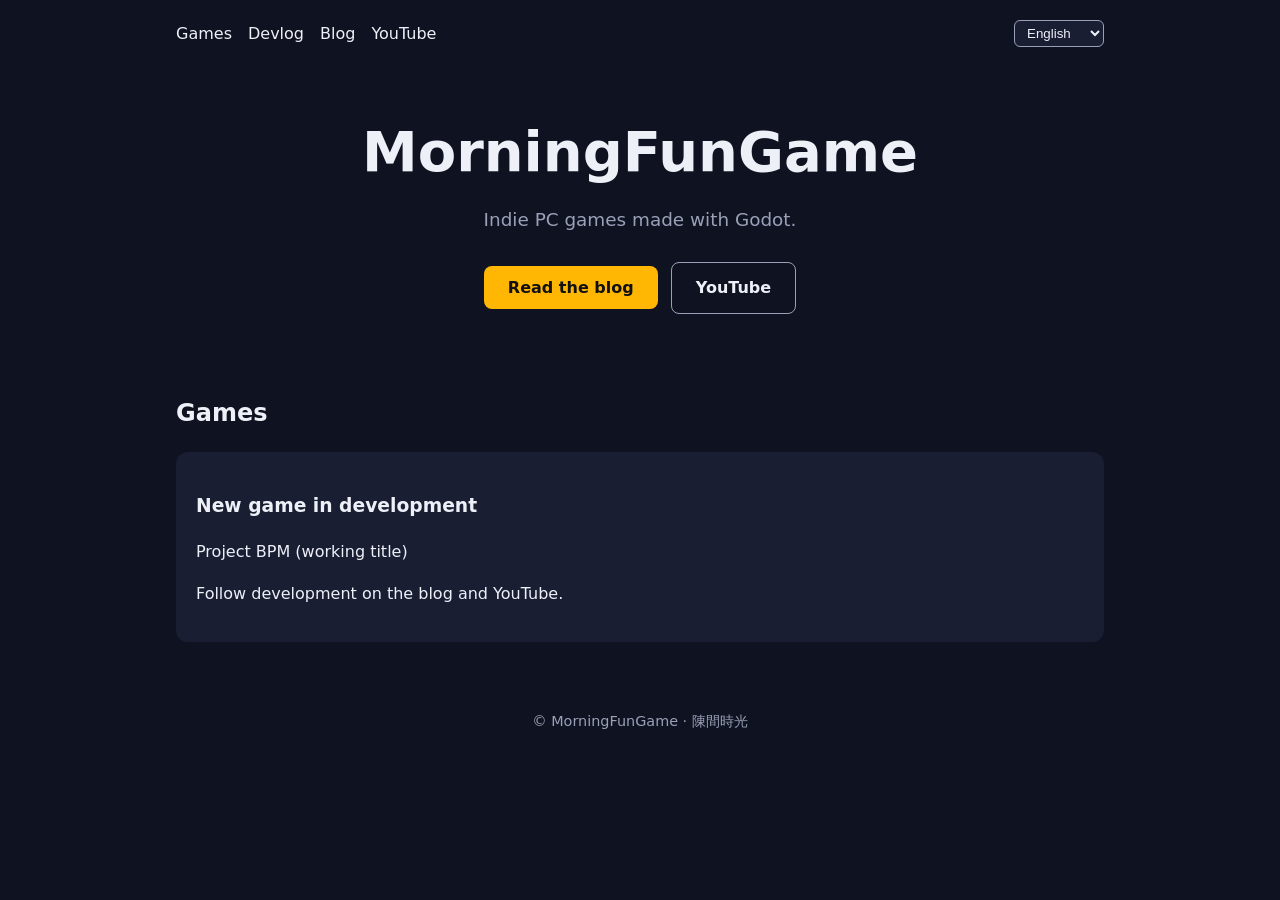
<file: docs/index.html>
<!doctype html>
<html lang="en">
<head>
<meta charset="utf-8">
<meta name="viewport" content="width=device-width, initial-scale=1">
<meta http-equiv="Content-Security-Policy" content="default-src 'self'; script-src 'self'; style-src 'self'; img-src 'self' data: https://i.ytimg.com; frame-src https://www.youtube-nocookie.com; object-src 'none'; base-uri 'self'; form-action 'none'; upgrade-insecure-requests">
<meta name="referrer" content="strict-origin-when-cross-origin">
<title>MorningFunGame – Indie Games</title>
<meta name="description" content="Indie PC games made with Godot by MorningFunGame (陳間時光).">
<meta property="og:title" content="MorningFunGame – Indie Games">
<meta property="og:description" content="Indie PC games made with Godot.">
<link rel="stylesheet" href="assets/style.css">
<link rel="icon" href="assets/favicon.svg" type="image/svg+xml">
</head>
<body>
<div class="wrap">
<header>
  <nav><a href="./">Games</a><a href="devlog/">Devlog</a><a href="https://blog.morningfungame.com/">Blog</a><a href="https://www.youtube.com/channel/UCXWxqnjzo4q6NhQiLhQFk7g">YouTube</a></nav>
  <select id="lang" aria-label="Language">
    <option value="zh-TW">繁體中文</option><option value="zh-CN">简体中文</option><option value="en">English</option><option value="ru">Русский</option><option value="ja">日本語</option><option value="es">Español</option>
  </select>
</header>

<div class="hero">
  <h1 data-l="zh-TW">陳間時光</h1><h1 data-l="zh-CN">陈间时光</h1><h1 data-l="en">MorningFunGame</h1><h1 data-l="ru">MorningFunGame</h1><h1 data-l="ja">MorningFunGame</h1><h1 data-l="es">MorningFunGame</h1>
  <p data-l="zh-TW">使用 Godot 製作的獨立 PC 遊戲。</p><p data-l="zh-CN">使用 Godot 制作的独立 PC 游戏。</p><p data-l="en">Indie PC games made with Godot.</p><p data-l="ru">Инди-игры для ПК, созданные на Godot.</p><p data-l="ja">Godot で作るインディー PC ゲーム。</p><p data-l="es">Juegos indie para PC hechos con Godot.</p>
  <a class="btn" href="https://blog.morningfungame.com/" data-l="zh-TW">看部落格</a><a class="btn" href="https://blog.morningfungame.com/" data-l="zh-CN">看博客</a><a class="btn" href="https://blog.morningfungame.com/" data-l="en">Read the blog</a><a class="btn" href="https://blog.morningfungame.com/" data-l="ru">Читать блог</a><a class="btn" href="https://blog.morningfungame.com/" data-l="ja">ブログを読む</a><a class="btn" href="https://blog.morningfungame.com/" data-l="es">Leer el blog</a>
  <a class="btn alt" href="https://www.youtube.com/channel/UCXWxqnjzo4q6NhQiLhQFk7g">YouTube</a>
</div>

<section>
  <h2 data-l="zh-TW">遊戲作品</h2><h2 data-l="zh-CN">游戏作品</h2><h2 data-l="en">Games</h2><h2 data-l="ru">Игры</h2><h2 data-l="ja">ゲーム</h2><h2 data-l="es">Juegos</h2>
  <div class="grid">
    <!-- When a game is announced, replace this card with a link to games/<slug>/ -->
    <div class="card">
      <h3 data-l="zh-TW">新遊戲開發中</h3><h3 data-l="zh-CN">新游戏开发中</h3><h3 data-l="en">New game in development</h3><h3 data-l="ru">Новая игра в разработке</h3><h3 data-l="ja">新作ゲーム開発中</h3><h3 data-l="es">Nuevo juego en desarrollo</h3>
      <p data-l="zh-TW">Project BPM（暫定名稱）</p><p data-l="zh-CN">Project BPM（暂定名称）</p><p data-l="en">Project BPM (working title)</p><p data-l="ru">Project BPM (рабочее название)</p><p data-l="ja">Project BPM（仮題）</p><p data-l="es">Project BPM (título provisional)</p>
      <p data-l="zh-TW">開發進度會在部落格和 YouTube 更新。</p><p data-l="zh-CN">开发进度会在博客和 YouTube 更新。</p><p data-l="en">Follow development on the blog and YouTube.</p><p data-l="ru">Следите за разработкой в блоге и на YouTube.</p><p data-l="ja">開発の進捗はブログと YouTube で公開しています。</p><p data-l="es">Sigue el desarrollo en el blog y en YouTube.</p>
    </div>
  </div>
</section>

<footer>© MorningFunGame · 陳間時光</footer>
</div>
<script src="assets/lang.js"></script>
</body>
</html>
</file>
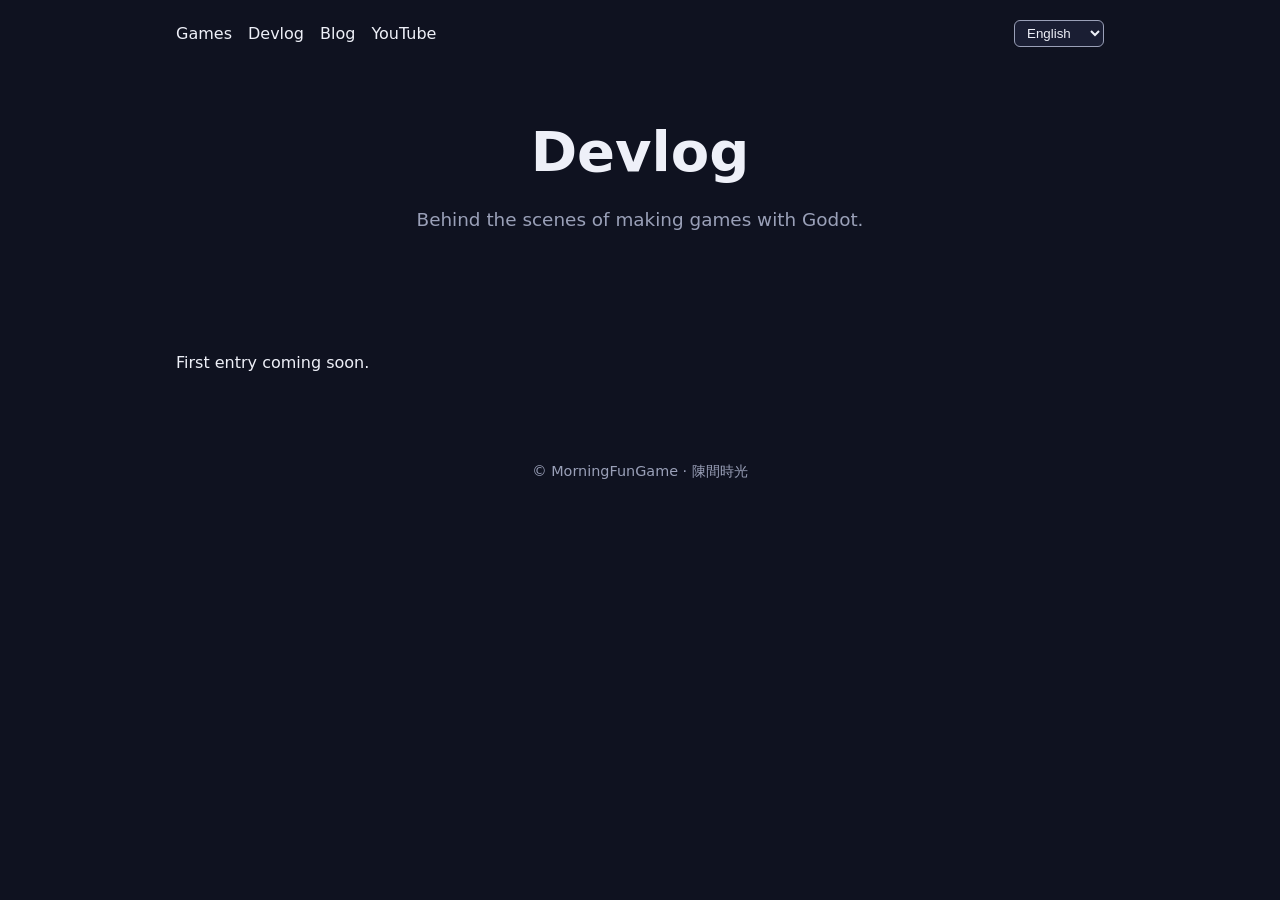
<file: docs/devlog/index.html>
<!doctype html>
<html lang="en">
<head>
<meta charset="utf-8">
<meta name="viewport" content="width=device-width, initial-scale=1">
<meta http-equiv="Content-Security-Policy" content="default-src 'self'; script-src 'self'; style-src 'self'; img-src 'self' data: https://i.ytimg.com; frame-src https://www.youtube-nocookie.com; object-src 'none'; base-uri 'self'; form-action 'none'; upgrade-insecure-requests">
<meta name="referrer" content="strict-origin-when-cross-origin">
<title>Devlog – MorningFunGame</title>
<meta name="description" content="Development log for MorningFunGame indie games.">
<link rel="stylesheet" href="../assets/style.css">
<link rel="icon" href="../assets/favicon.svg" type="image/svg+xml">
</head>
<body>
<div class="wrap">
<header>
  <nav><a href="../">Games</a><a href="../devlog/">Devlog</a><a href="https://blog.morningfungame.com/">Blog</a><a href="https://www.youtube.com/channel/UCXWxqnjzo4q6NhQiLhQFk7g">YouTube</a></nav>
  <select id="lang" aria-label="Language">
    <option value="zh-TW">繁體中文</option><option value="zh-CN">简体中文</option><option value="en">English</option><option value="ru">Русский</option><option value="ja">日本語</option><option value="es">Español</option>
  </select>
</header>

<div class="hero">
  <h1 data-l="zh-TW">開發日誌</h1><h1 data-l="zh-CN">开发日志</h1><h1 data-l="en">Devlog</h1><h1 data-l="ru">Дневник разработки</h1><h1 data-l="ja">開発日誌</h1><h1 data-l="es">Diario de desarrollo</h1>
  <p data-l="zh-TW">用 Godot 做遊戲的幕後紀錄。</p><p data-l="zh-CN">用 Godot 做游戏的幕后记录。</p><p data-l="en">Behind the scenes of making games with Godot.</p><p data-l="ru">Как мы делаем игры на Godot.</p><p data-l="ja">Godot でのゲーム制作の舞台裏。</p><p data-l="es">Detrás de cámaras del desarrollo de juegos con Godot.</p>
</div>

<section>
  <!-- Newest first. For each post: copy post-template/ to <yyyy-mm-dd-slug>/, then add a card here. -->
  <div class="grid">
    <p data-l="zh-TW">第一篇即將推出。</p><p data-l="zh-CN">第一篇即将推出。</p><p data-l="en">First entry coming soon.</p><p data-l="ru">Первая запись скоро.</p><p data-l="ja">最初の記事は近日公開。</p><p data-l="es">La primera entrada llegará pronto.</p>
  </div>
</section>

<footer>© MorningFunGame · 陳間時光</footer>
</div>
<script src="../assets/lang.js"></script>
</body>
</html>
</file>
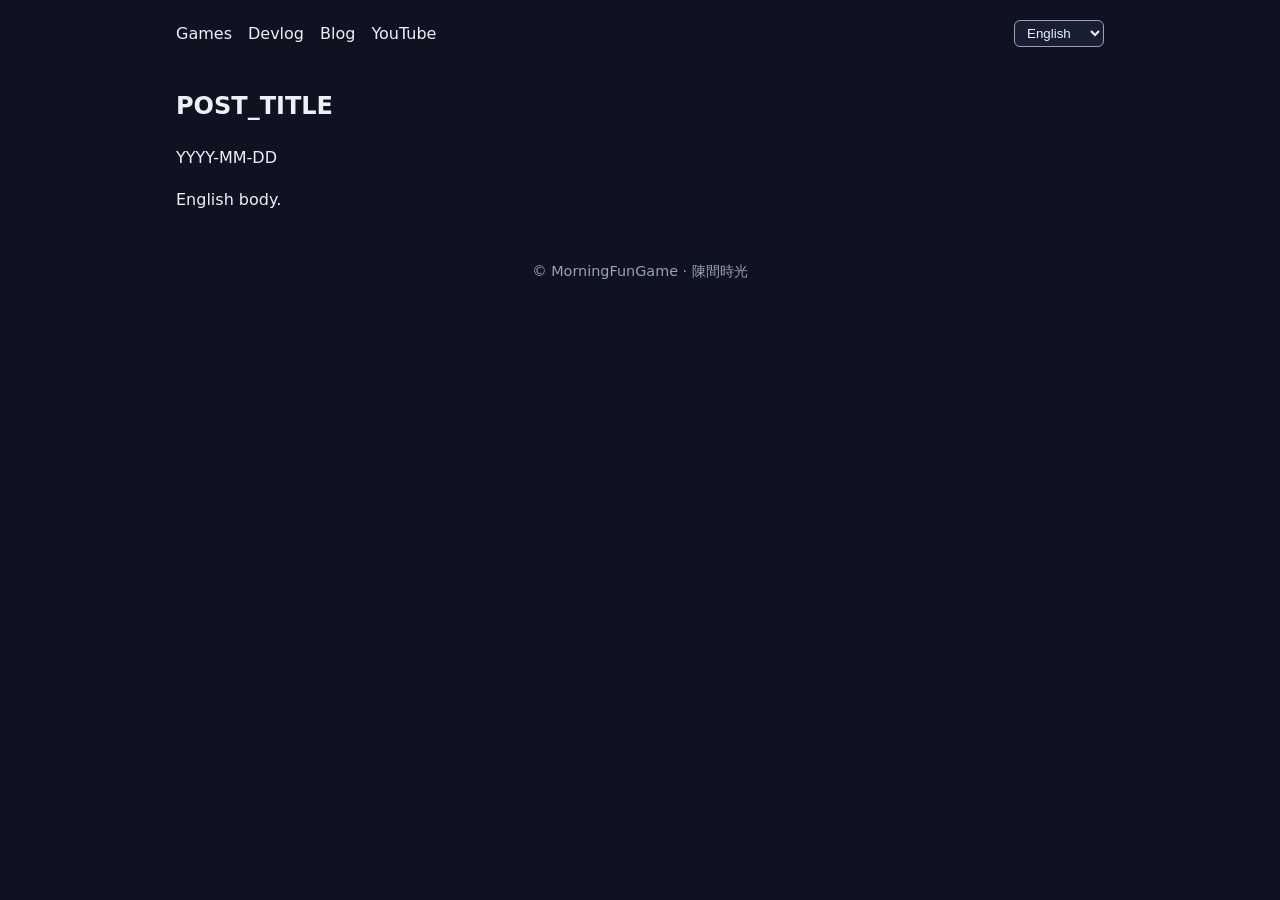
<file: docs/devlog/post-template/index.html>
<!doctype html>
<html lang="en">
<head>
<meta charset="utf-8">
<meta name="viewport" content="width=device-width, initial-scale=1">
<meta http-equiv="Content-Security-Policy" content="default-src 'self'; script-src 'self'; style-src 'self'; img-src 'self' data: https://i.ytimg.com; frame-src https://www.youtube-nocookie.com; object-src 'none'; base-uri 'self'; form-action 'none'; upgrade-insecure-requests">
<meta name="referrer" content="strict-origin-when-cross-origin">
<meta name="robots" content="noindex"> <!-- remove in real posts -->
<title>POST_TITLE – Devlog – MorningFunGame</title>
<meta name="description" content="POST_SUMMARY">
<link rel="stylesheet" href="../../assets/style.css">
<link rel="icon" href="../../assets/favicon.svg" type="image/svg+xml">
</head>
<body>
<div class="wrap">
<header>
  <nav><a href="../../">Games</a><a href="../../devlog/">Devlog</a><a href="https://blog.morningfungame.com/">Blog</a><a href="https://www.youtube.com/channel/UCXWxqnjzo4q6NhQiLhQFk7g">YouTube</a></nav>
  <select id="lang" aria-label="Language">
    <option value="zh-TW">繁體中文</option><option value="zh-CN">简体中文</option><option value="en">English</option><option value="ru">Русский</option><option value="ja">日本語</option><option value="es">Español</option>
  </select>
</header>

<!-- Copy this folder to devlog/<yyyy-mm-dd-slug>/. TODO: title, date, body. Languages without a translation can be left out. -->
<article>
  <h1>POST_TITLE</h1>
  <p><time datetime="YYYY-MM-DD">YYYY-MM-DD</time></p>
  <div data-l="zh-TW"><p>繁中內文。</p></div><div data-l="zh-CN"><p>简中正文。</p></div><div data-l="en"><p>English body.</p></div><div data-l="ru"><p>Текст на русском.</p></div><div data-l="ja"><p>日本語の本文。</p></div><div data-l="es"><p>Texto en español.</p></div>
  <!-- Video: <div class="video"><iframe src="https://www.youtube-nocookie.com/embed/VIDEO_ID" title="Video" allowfullscreen></iframe></div> -->
</article>

<footer>© MorningFunGame · 陳間時光</footer>
</div>
<script src="../../assets/lang.js"></script>
</body>
</html>
</file>
<file: docs/assets/style.css>
:root{--bg:#0f1220;--fg:#eef0f8;--mute:#9aa0b8;--acc:#ffb703;--card:#1a1e33}
*{box-sizing:border-box}
body{margin:0;font-family:system-ui,-apple-system,"Segoe UI","Noto Sans TC",sans-serif;background:var(--bg);color:var(--fg);line-height:1.6}
a{color:var(--acc)}
.wrap{max-width:960px;margin:0 auto;padding:0 16px}
header{padding:20px 0;display:flex;justify-content:space-between;align-items:center;gap:12px}
header nav a{margin-right:16px;text-decoration:none;color:var(--fg)}
header button{background:none;border:1px solid var(--mute);color:var(--fg);border-radius:6px;padding:4px 10px;cursor:pointer}
.hero{text-align:center;padding:40px 0}
.hero h1{font-size:clamp(2rem,6vw,3.5rem);margin:0 0 8px}
.hero p{color:var(--mute);font-size:1.15rem;margin:0 auto 24px;max-width:560px}
.btn{display:inline-block;background:var(--acc);color:#111;font-weight:700;padding:12px 24px;border-radius:8px;text-decoration:none;margin:4px}
.btn.alt{background:none;color:var(--fg);border:1px solid var(--mute)}
.video{aspect-ratio:16/9;background:var(--card);border-radius:12px;overflow:hidden}
.video iframe,.video img{width:100%;height:100%;border:0;object-fit:cover}
section{padding:36px 0}
h2{margin-top:0}
.grid{display:grid;gap:16px;grid-template-columns:repeat(auto-fit,minmax(220px,1fr))}
.card{background:var(--card);border-radius:12px;padding:20px}
.card.game{padding:0;overflow:hidden;text-decoration:none;color:var(--fg)}
.card.game img{width:100%;aspect-ratio:16/9;object-fit:cover;display:block;background:#252a45}
.card.game div{padding:16px}
.shots{display:grid;gap:12px;grid-template-columns:repeat(auto-fit,minmax(260px,1fr))}
.shots img{width:100%;border-radius:8px;background:var(--card);aspect-ratio:16/9;object-fit:cover}
footer{color:var(--mute);text-align:center;padding:32px 0;font-size:.9rem}
header select{background:var(--card);border:1px solid var(--mute);color:var(--fg);border-radius:6px;padding:4px 8px}
[data-l]{display:none}
html[lang="zh-TW"] [data-l="zh-TW"],html[lang="zh-CN"] [data-l="zh-CN"],html[lang="en"] [data-l="en"],html[lang="ru"] [data-l="ru"],html[lang="ja"] [data-l="ja"],html[lang="es"] [data-l="es"]{display:revert}
</file>
